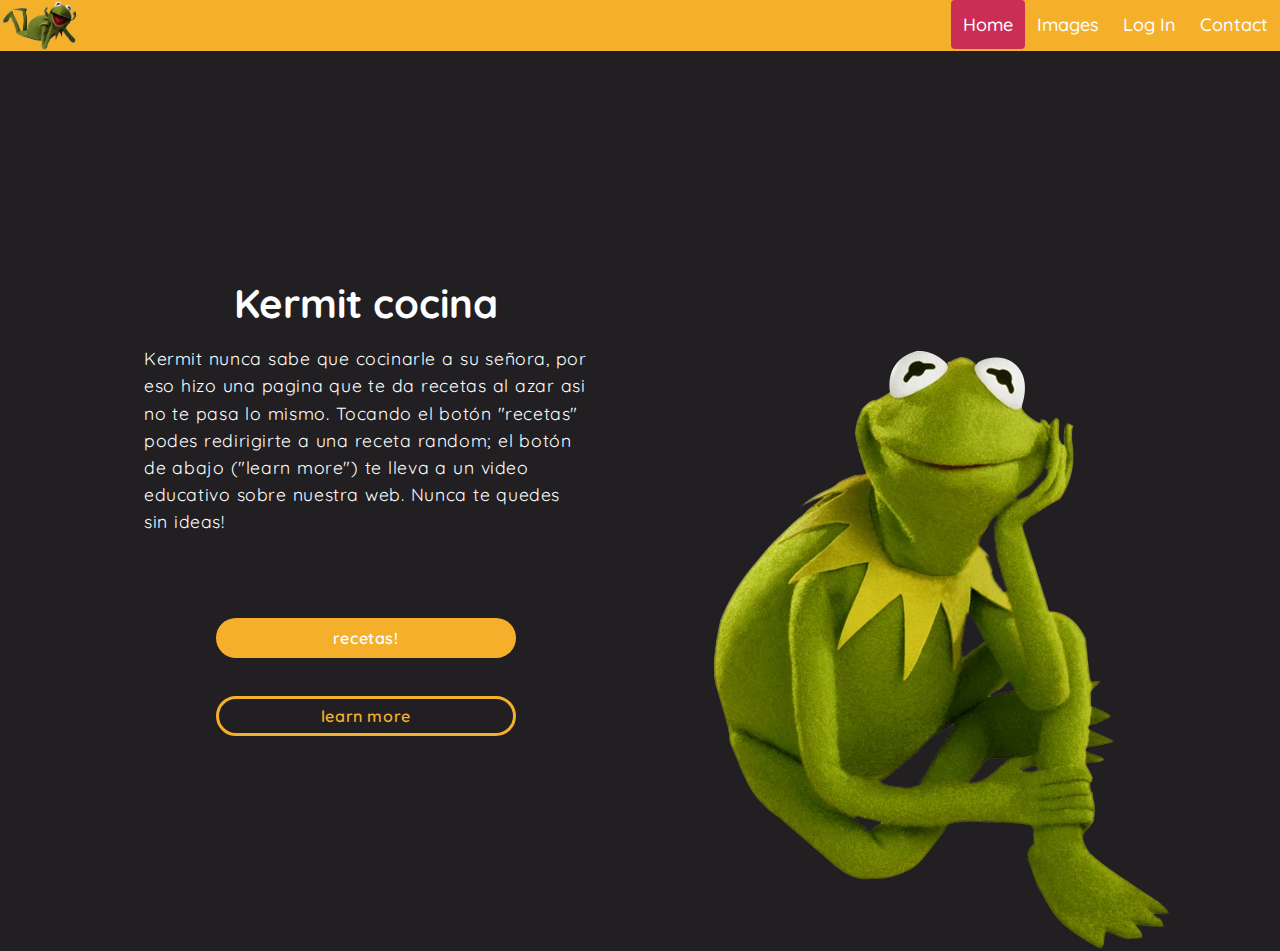
<file: index.html>
<html lang="en">
<head>
    <link href="https://fonts.googleapis.com/css2?family=Quicksand:wght@300;400;500;600;700&display=swap" rel="stylesheet">
    <link rel="icon" type="image/x-icon" href="./img/pngaaa.com-524167.png">
    <meta name="viewport" content="width=device-width, initial-scale=1.0">
    <link rel="stylesheet" href="index.css">
    <title>Kermit cocina home</title>
</head>
<body>
    <div class="navbar-container">
        <img  class="logo" src="./img/kermit-icon.png" alt="icon kermit">
        <div class="navbar">
          <a class="active" href="index.html">Home</a>
          <a href="img.html">Images</a>
          <a href="login.html">Log In</a>
          <a href="contact.html">Contact</a>
        </div>
    </div>
    <div class="container">
        <div class="recuadro-about">
            <div class="container-info">
                <h1>Kermit cocina</h1>
                <p>Kermit nunca sabe que cocinarle a su señora, por eso hizo una pagina que te da recetas al azar asi no te pasa lo mismo. Tocando el botón "recetas" podes redirigirte a una receta random; el botón de abajo ("learn more") te lleva a un video educativo sobre nuestra web. Nunca te quedes sin ideas!
                </p>
                <div>
                     <script>
                    var randomlinks=new Array()
                    
                    randomlinks[0]="https://www.paulinacocina.net/receta-arroz-primavera/25870"
                    randomlinks[1]="https://www.paulinacocina.net/receta-chocotorta-original/21722"
                    randomlinks[2]="https://www.hogarmania.com/cocina/recetas/ensaladas-verduras/"
                    randomlinks[3]="https://www.paulinacocina.net/como-hacer-polenta-con-tuco/25872"
                    randomlinks[4]="https://www.paulinacocina.net/colita-de-cuadril-al-horno/24770"
                    randomlinks[5]="https://www.paulinacocina.net/ingrediente/brocoli"
                    
                    function randomlink(){
                    window.location=randomlinks[Math.floor(Math.random()*randomlinks.length)]
                    }
                    </script>
                    <form method="post">
                    <p><input class="boton1" type="button" name="B1" value="recetas!" onclick="randomlink()"></p> </form>
                </div>
                    <div>
                        <form target="_blank" action="https://youtube.com/shorts/vz4wlkI0LHw?feature=share">
                        <button name="boton2" class="boton2">
                            learn more
                        </button>
                    </div>
                </form>
            </div>
           <div class="recuadro-img">
               <img src="/img/kermit-about.webp" alt="kermit feliz sentadito">
           </div>
        </div>
            
           
</body>
</html>
</file>
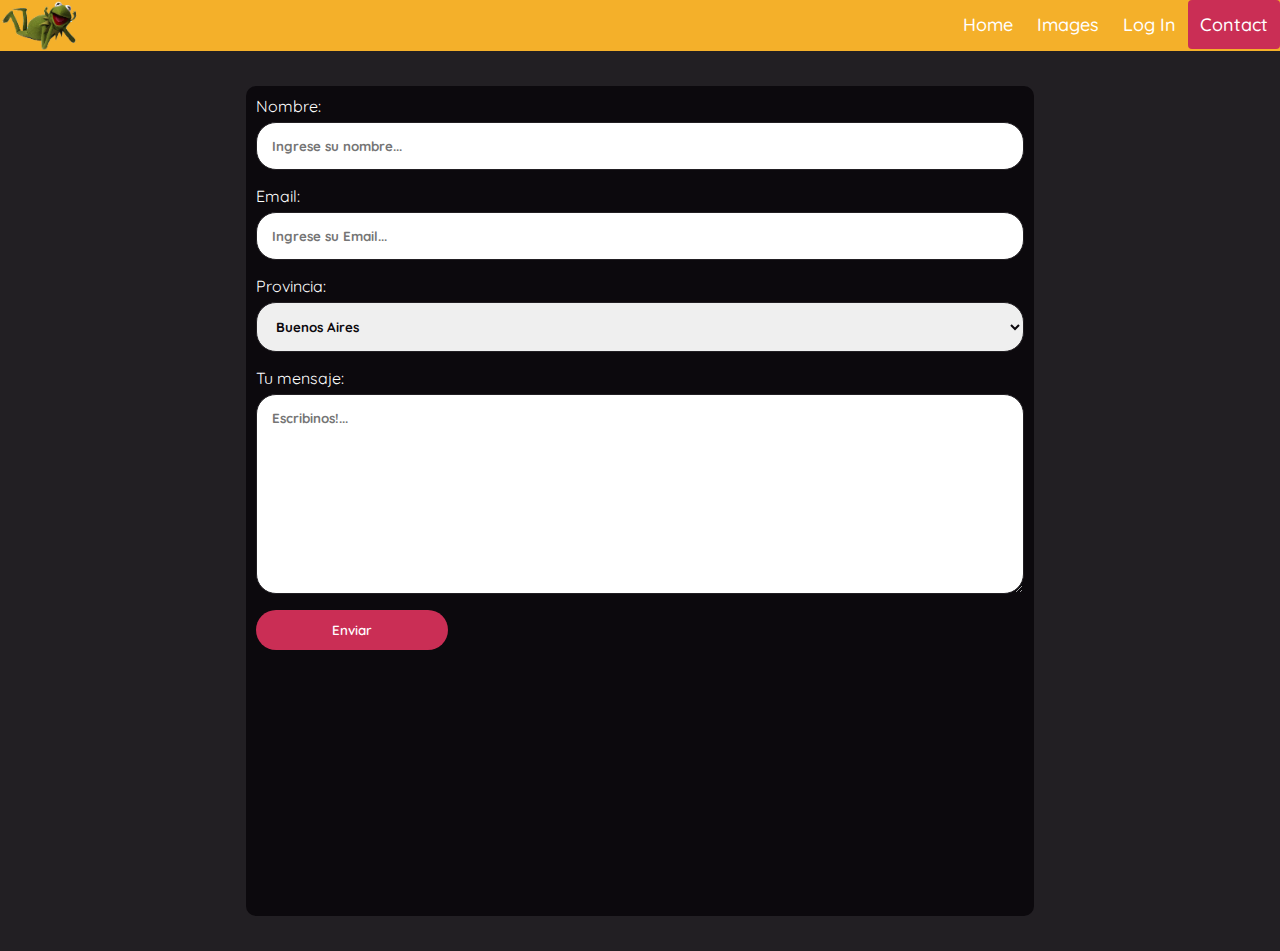
<file: contact.html>
<html lang="en">

<head>
    <link href="https://fonts.googleapis.com/css2?family=Quicksand:wght@300;400;500;600;700&display=swap"
        rel="stylesheet">
    <link rel="icon" type="image/x-icon" href="./img/pngaaa.com-524167.png">
    <meta name="viewport" content="width=device-width, initial-scale=1.0">
    <link rel="stylesheet" href="contact.css">
    <title>Contactanos!</title>
</head>

<body>
    <div class="navbar-container">
        <img class="logo" src="./img/kermit-icon.png" alt="icon kermit">
        <div class="navbar">
            <a href="index.html">Home</a>
            <a href="img.html">Images</a>
            <a href="login.html">Log In</a>
            <a class="active" href="contact.html">Contact</a>
        </div>
    </div>
    <div class="recuadro">
        <div class="contacto-container">
            <form action="">
                <label for="nombre">Nombre:</label>
                <input class="inputs-color" type="text" id="nombre" name="nombre" placeholder="Ingrese su nombre...">
    
                <label for="mail">Email:</label>
                <input class="inputs-color" type="email" id="mail" name="mail" placeholder="Ingrese su Email...">
    
                <label for="provincia">Provincia:</label>
                <select class="inputs-color" id="provincia" name="provincia">
                    <option value="bsas">Buenos Aires</option>
                    <option value="caba">CABA</option>
                    <option value="cordoba">Cordoba</option>
                    <option value="mendoza">Mendoza</option>
                    <option value="rionegro">Río Negro</option>
                    <option value="santafe">Santa Fe</option>
                    <option value="tierradelfuego">Tierra del Fuego</option>
                    <option value="corrientes">Corrientes</option>
                    <option value="salta">Salta</option>
                    <option value="tucuman">Tucumán</option>
                    <option value="otra">OTRA</option>
                </select>
    
                <label for="mensaje">Tu mensaje:</label>
                <textarea class="inputs-color" id="mensaje" name="mensaje" placeholder="Escribinos!..." style="height:200px"></textarea>
    
                <input type="submit" value="Enviar">
    
            </form>
        </div>
    </div>
    
</body>

</html>
</file>
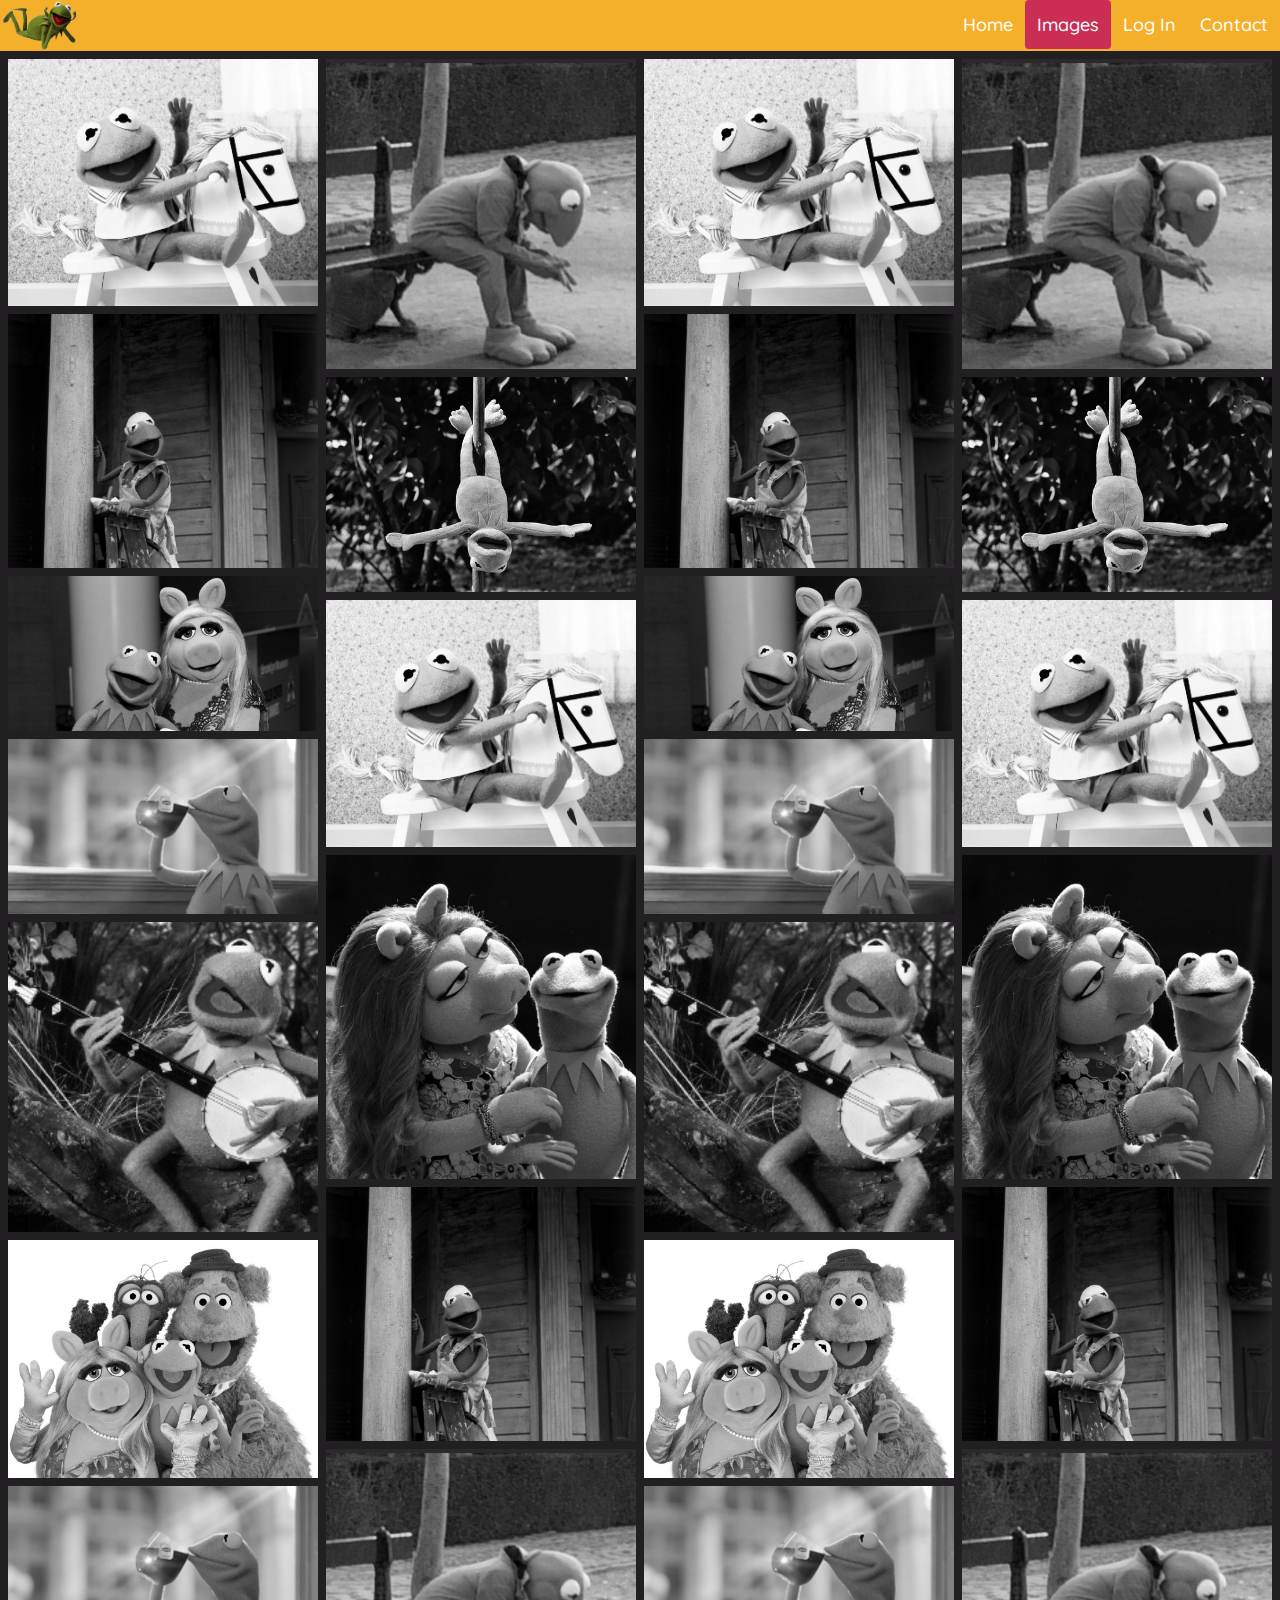
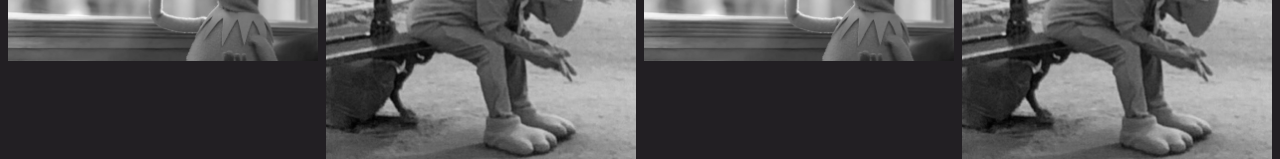
<file: img.html>
<html lang="en">
<head>
    <link href="https://fonts.googleapis.com/css2?family=Quicksand:wght@300;400;500;600;700&display=swap" rel="stylesheet">
    <link rel="icon" type="image/x-icon" href="./img/pngaaa.com-524167.png">
    <meta name="viewport" content="width=device-width, initial-scale=1.0">
    <link rel="stylesheet" href="img.css">
    <title>Imagenes de Kermit</title>
</head>
<body>
    <div class="navbar-container">
        <img  class="logo" src="./img/kermit-icon.png" alt="icon kermit">
        <div class="navbar">
          <a  href="index.html">Home</a>
          <a class="active" href="img.html">Images</a>
          <a href="login.html">Log In</a>
          <a href="contact.html">Contact</a>
        </div>
    </div>
    <div class="row">
        <div class="column">
          <figure><img src="/img/kermit-chiquito.webp" alt="kermit chiquito"></figure>
          <figure><img src="/img/kermit-pintura.webp" alt="kermit pintando"></figure>
          <figure><img src="/img/kermit-misspiggy.jpg" alt="kermit con su señora"></figure>
          <figure><img src="/img/kermit-TE.jpg" alt="kermit tomando tecito"></figure>
          <figure><img src="/img/kermit-guitarra.jpg" alt="kermit tocando el sensei"></figure>
          <figure><img src="/img/kermit-amigos.jpg" alt="kermit con la banda"></figure>
          <figure><img src="/img/kermit-TE.jpg" alt="kermit tomando tecito"></figure>
        </div>
        <div class="column">
          <figure><img src="/img/kermit-triste.jpg" alt="kermit triste"></figure>
          <figure><img src="/img/kermit-poledance.png" alt="kermit bailando"></figure>
          <figure><img src="/img/kermit-chiquito.webp" alt="kermit chiquito"></figure>
          <figure><img src="/img/kermit-laotra.jpg" alt="kermit con su otra señora"></figure>
          <figure><img src="/img/kermit-pintura.webp" alt="kermit pintando"></figure>
          <figure><img src="/img/kermit-triste.jpg" alt="kermit triste"></figure>
        </div>
        <div class="column">
          <figure><img src="/img/kermit-chiquito.webp" alt="kermit chiquito"></figure>
          <figure><img src="/img/kermit-pintura.webp" alt="kermit pintando"></figure>
          <figure><img src="/img/kermit-misspiggy.jpg" alt="kermit con su señora"></figure>
          <figure><img src="/img/kermit-TE.jpg" alt="kermit tomando tecito"></figure>
          <figure><img src="/img/kermit-guitarra.jpg" alt="kermit tocando el sensei"></figure>
          <figure><img src="/img/kermit-amigos.jpg" alt="kermit con la banda"></figure>
          <figure><img src="/img/kermit-TE.jpg" alt="kermit tomando tecito"></figure>
        </div>
        <div class="column">
          <figure><img src="/img/kermit-triste.jpg" alt="kermit triste"></figure>
          <figure><img src="/img/kermit-poledance.png" alt="kermit bailando"></figure>
          <figure><img src="/img/kermit-chiquito.webp" alt="kermit chiquito"></figure>
          <figure><img src="/img/kermit-laotra.jpg" alt="kermit con su otra señora"></figure>
          <figure><img src="/img/kermit-pintura.webp" alt="kermit pintando"></figure>
          <figure><img src="/img/kermit-triste.jpg" alt="kermit triste"></figure>
        </div>
      </div>
</body>
</html>
</file>
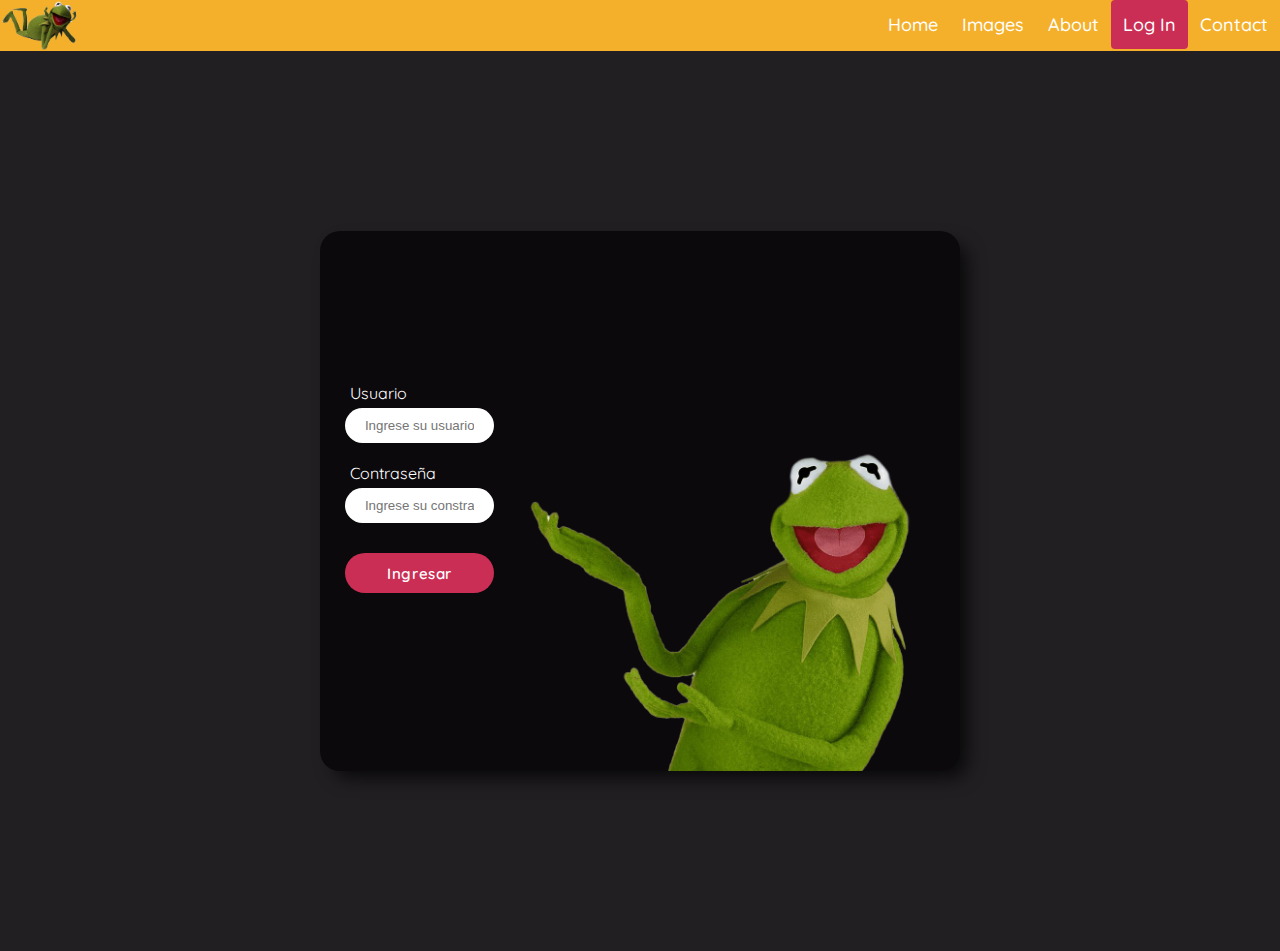
<file: login.html>
<html lang="en">

<head>
    <link href="https://fonts.googleapis.com/css2?family=Quicksand:wght@300;400;500;600;700&display=swap"
        rel="stylesheet">
    <link rel="icon" type="image/x-icon" href="./img/pngaaa.com-524167.png">
    <meta name="viewport" content="width=device-width, initial-scale=1.0">
    <link rel="stylesheet" href="login.css">
    <title>Log in!</title>
</head>

<body>
    <div class="navbar-container">
        <img class="logo" src="./img/kermit-icon.png" alt="icon kermit">
        <div class="navbar">
            <a href="index.html">Home</a>
            <a href="img.html">Images</a>
            <a href="#about">About</a>
            <a class="active" href="login.html">Log In</a>
            <a href="contact.html">Contact</a>
        </div>
    </div>
    <div class="container">
        <div class="recuadro-login">
             <div class="container-form">
                 <form>
                     <div class="container-input">
                         <label for="usuario">Usuario</label>
                         <input type="text" id="usuario" placeholder="Ingrese su usuario">
                     </div>
                     <div class="container-input">
                         <label for="password">Contraseña</label>
                         <input type="password" id="password" placeholder="Ingrese su constraseña">
                         <div class="container-input">
                             <button>Ingresar</button>
                         </div>  
                     </div>
                 </form>
             </div>
             <div class="container-img">
                 <img src="/img/Kermit-login.png">
             </div>
        </div>
    </div>
</body>

</html>
</file>
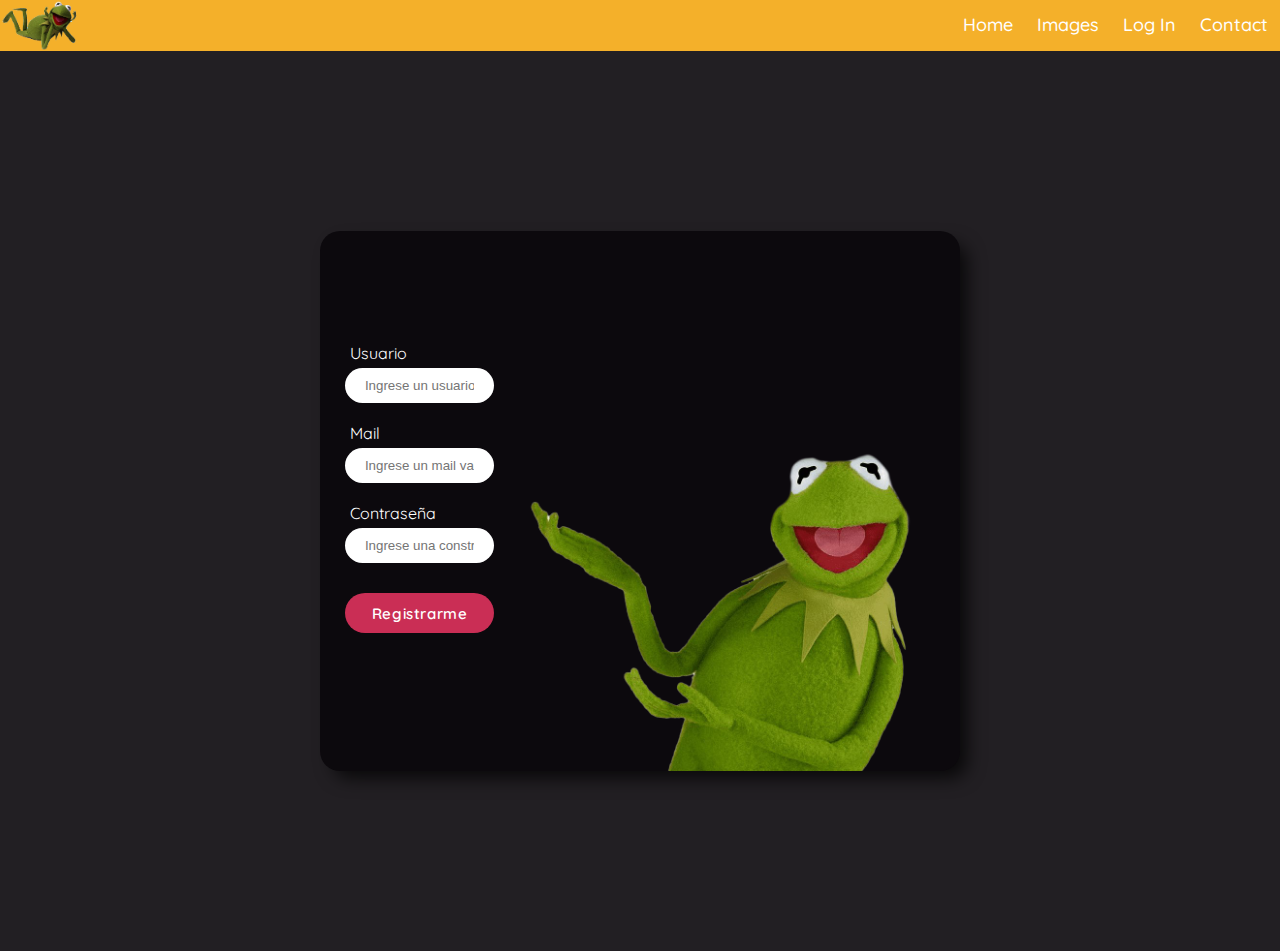
<file: up.html>
<html lang="en">
<head>
    <link href="https://fonts.googleapis.com/css2?family=Quicksand:wght@300;400;500;600;700&display=swap" rel="stylesheet">
    <link rel="icon" type="image/x-icon" href="./img/pngaaa.com-524167.png">
    <meta name="viewport" content="width=device-width, initial-scale=1.0">
    <link rel="stylesheet" href="up.css">
    <title>registrarse</title>
</head>
<body>
    <div class="navbar-container">
        <img  class="logo" src="./img/kermit-icon.png" alt="icon kermit">
        <div class="navbar">
          <a href="index.html">Home</a>
          <a href="img.html">Images</a>
          <a href="login.html">Log In</a>
          <a href="contact.html">Contact</a>
        </div>
    </div>
    <div class="container">
        <div class="recuadro-login">
             <div class="container-form">
                 <form>
                     <div class="container-input">
                         <label for="usuario">Usuario</label>
                         <input type="text" id="usuario" placeholder="Ingrese un usuario">
                     </div>
                     <div class="container-input">
                         <label for="mail">Mail</label>
                         <input type="email" id="mail" placeholder="Ingrese un mail valido">
                     </div>
                     <div class="container-input">
                         <label for="password">Contraseña</label>
                         <input type="password" id="password" placeholder="Ingrese una constraseña">
                         <div class="container-input">
                             <button>Registrarme</button>
                         </div>  
                     </div>
                 </form>
             </div>
             <div class="container-img">
                 <img src="/img/Kermit-login.png">
             </div>
        </div>
    </div>
</body>
</html>
</file>
<file: index.css>
body {
    font-family: 'Quicksand';
    background-color: #221F23;
    margin: 0%;
}


.navbar-container {
    overflow: hidden;
    background-color: #F4B02A;
}


.navbar-container a {
    float: left;
    color: white;
    text-align: center;
    padding: 12px;
    text-decoration: none;
    font-size: 18px;
    line-height: 25px;
    border-radius: 4px;
    font-weight: 500;
  }


  .logo {
    width: 5rem;
  }


  .navbar-container a:hover {
    background-color: #F5B83D;
    color: #0C090D;
    font-weight: 500;
    font-family: 'Quicksand';
    cursor: pointer;
  }
  

  .navbar-container a.active {
    background-color: #CA2E55;
    color: white;
    font-weight: 500;
  }
  

  .navbar {
    float: right;
  }


.portada-container {
  background-image: url(/img/kermit-hamburguesa.webp);
  height: 100vh;
  background-size: cover;
  background-repeat: no-repeat;
  image-rendering: optimizeQuality;
  background-position: center;
  filter: grayscale();

}


  .container {
   width: 100%;
   height: 100%;
   display: flex;
   justify-content: center;
   align-items: center;
}


.recuadro-about {
  width: 90%;
  height: 100vh;
  background-color: #221F23;
  display: flex;
}


.container-info {
  width: 50%;
  height: 100vh;
  display: flex;
  justify-content: center;
  align-items: center;
  flex-direction: column;
  margin-left: 80px;
  margin-right: 80px;
}


p {
  color: white;
  font-family: 'Quicksand';
  font-weight: 400; 
  font-size: 1.1rem;
  letter-spacing: 0.6px;
  word-spacing: 0.6px;
  white-space: pre-wrap;
  line-height: 1.7rem;
}


h1 {
  color: white;
  font-size: 2.5rem;
  margin-bottom: 0;
}


.boton1 {
  font-size: 16px;
  font-family: 'Quicksand';
  letter-spacing: 0.6px;
  color: white;
  background-color: #F4B02A;
  border-radius: 20px;
  border: none;
  margin-top: 20px;
  width: 300px;
  height: 40px;
  padding: 0 20px;
  font-weight: 600;
}


.boton2 {
  font-family: 'Quicksand';
  font-size: 16px;
  font-weight: 600;
  letter-spacing: 0.6px;
  color: #F4B02A;
  background-color: #221F23;
  border-radius: 20px;
  border: 3px solid #F4B02A;
  margin-top: 20px;
  width: 300px;
  height: 40px;
  padding: 0 20px;
}


.recuadro-img img {
  width: 100%;
  height: 100%;
  border-radius: 20px;
  object-fit: scale-down;
  object-position: bottom;
}


.boton1:hover {
color: white;
background-color: #CA2E55;
border: none;
cursor: pointer;
}


.boton2:hover {
  color: #CA2E55;
  background-color: #221F23;
  border: 3px solid #CA2E55;
  cursor: pointer;
}


.footer-container {
  position: static;
  left: 0;
  bottom: 0;
  width: 100%;
  height: 15vh;
  background-color: #151316;
  color: white;
  text-align: center;
  display: flex;
  justify-content: space-around;
  flex-direction: row;
}


.footer-container p h3 {
  font-family: 'Quicksand';
  font-size: 20px;
  font-weight: 500;
}


.footer-text p {
  font-size: 20px;
  font-weight: 500;
  color: #605562;
}


.footer-links {
  justify-content: left;
}


.footer-links a {
  font-size: 17px;
  font-weight: 500;
  color: #605562;
  margin-right: 0.5px;
}


.footer-links a:hover {
  color: #F4B02A;
  font-weight: 300;
}
  

  @media screen and (max-width: 400px) {
    .header a {
      float: none;
      display: block;
      text-align: left;
    }
    .header-right {
      float: none;
    }

    .logo {
        display: none;
    }
  }


  @media (max-width: 700px) {
    .recuadro-img img {
      display: none;
    }

    .recuadro-about {
      display: flex;
      justify-content: center;
      height: 70vh;
    }

    .portada-container {
      background-position: right;
    }

    footer {
      display: none;
    }
  }
</file>
<file: contact.css>
html body {
    font-family: 'Quicksand';
    background-color: #221F23;
    margin: 0%;
}


.navbar-container {
    overflow: hidden;
    background-color: #F4B02A;
}


.navbar-container a {
    float: left;
    color: white;
    text-align: center;
    padding: 12px;
    text-decoration: none;
    font-size: 18px;
    line-height: 25px;
    border-radius: 4px;
    font-weight: 500;
  }


  .logo {
    width: 5rem;
  }


  .navbar-container a:hover {
    background-color: #F5B83D;
    color: #0C090D;
    font-weight: 500;
    font-family: 'Quicksand';
    cursor: pointer;
  }
  

  .navbar-container a.active {
    background-color: #CA2E55;
    color: white;
    font-weight: 500;
  }
  

  .navbar {
    float: right;
  }
  
.recuadro {
    width: 100%;
    height: 100vh;
    display: flex;
    align-items: center;
    justify-content: center;
}


  .contacto-container {
    width: 60vw;
    height: 90vh;
    border-radius: 10px;
    background-color: #0C090D;
    padding: 10px;
    color: white;
  }


  input, select, textarea {
    width: 100%;
    padding: 15px;
    color: white;
    border: 1px solid #221F23;
    box-sizing: border-box;
    margin-top: 6px;
    margin-bottom: 16px;
    resize: vertical;
    justify-content: center;
    align-items: center;
    display: flex;
    font-family: 'Quicksand';
    font-weight: 500;
    border-radius: 20px;
  }


  input[type=submit] {
    background-color: #CA2E55;
    color: white;
    padding: 12px 20px;
    border: none;
    border-radius: 20px;
    cursor: pointer;
    font-weight: 600;
    width: 15vw;
  }

  input[type=submit]:hover {
      background-color: #F4B02A;
  }


  .inputs-color {
      color: #0C090D;
      font-weight: 800;
  }


  @media screen and (max-width: 400px) {
    .header a {
      float: none;
      display: block;
      text-align: left;
    }
    .header-right {
      float: none;
    }

    .logo {
        display: none;
    }
  }


  @media (max-width: 700px) {
      .contacto-container {
          width: 100%;
      }
  }
</file>
<file: img.css>
body {
    font-family: 'Quicksand';
    background-color: #221F23;
    margin: 0%;
}


.navbar-container {
    overflow: hidden;
    background-color: #F4B02A;
}


.navbar-container a {
    float: left;
    color: white;
    text-align: center;
    padding: 12px;
    text-decoration: none;
    font-size: 18px;
    line-height: 25px;
    border-radius: 4px;
    font-weight: 500;
  }


  .logo {
    width: 5rem;
  }


  .navbar-container a:hover {
    background-color: #F5B83D;
    color: #0C090D;
    font-weight: 500;
    font-family: 'Quicksand';
    cursor: pointer;
  }
  

  .navbar-container a.active {
    background-color: #CA2E55;
    color: white;
    font-weight: 500;
  }
  

  .navbar {
    float: right;
  }


  .row {
    display: flex;
    padding: 0 4px;
  }
  
 
  .column {
    flex: 25%;
    max-width: 25%;
    padding: 0 4px;
  }
  
  .column img {
    margin-top: 8px;
    vertical-align: middle;
    width: 100%;
  }
  
  .row img {
      filter: grayscale(100%);
  }


  figure {
    margin: 0;
  }

  .column figure {
	background: #221F23;
}
.column figure img {
	opacity: 1;
	-webkit-transition: .3s ease-in-out;
	transition: .3s ease-in-out;
}
.column figure:hover img {
	opacity: .5;
}

  @media screen and (max-width: 400px) {
    .header a {
      float: none;
      display: block;
      text-align: left;
    }
    .header-right {
      float: none;
    }

    .logo {
        display: none;
    }
  }

  @media screen and (max-width: 800px) {
    .column {
      flex: 50%;
      max-width: 50%;
    }
  }


  @media screen and (max-width: 600px) {
    .column {
      flex: 100%;
      max-width: 100%;
    }

    .row {
        flex-wrap: wrap;
    }
  }
</file>
<file: login.css>
body {
  font-family: 'Quicksand';
  background-color: #221F23;
  margin: 0%;
}


.navbar-container {
  overflow: hidden;
  background-color: #F4B02A;
}


.navbar-container a {
  float: left;
  color: white;
  text-align: center;
  padding: 12px;
  text-decoration: none;
  font-size: 18px;
  line-height: 25px;
  border-radius: 4px;
  font-weight: 500;
}


.logo {
  width: 5rem;
}


.navbar-container a:hover {
  background-color: #F5B83D;
  color: #0C090D;
  font-weight: 500;
  font-family: 'Quicksand';
  cursor: pointer;
}


.navbar-container a.active {
  background-color: #CA2E55;
  color: white;
  font-weight: 500;
}


.navbar {
  float: right;
}


.container {
  width: 100%;
  height: 100%;
  display: flex;
  justify-content: center;
  align-items: center;
}


.recuadro-login {
  width: 50%;
  height: 60%;
  background-color: #0C090D;
  border-radius: 20px;
  display: flex;
  box-shadow: 10px 10px 18px -3px rgba(0, 0, 0, 0.75);
  -webkit-box-shadow: 10px 10px 18px -3px rgba(0, 0, 0, 0.75);
  -moz-box-shadow: 10px 10px 18px -3px rgba(0, 0, 0, 0.75);
}


.container-form {
  width: 50%;
  height: 100%;
  display: flex;
  justify-content: center;
  align-items: center;
}


form {
  width: 100%;
  display: flex;
  flex-direction: column;
  align-items: center;
  flex-wrap: wrap;
}


.container-input {
  margin: 10px 0px;
  display: flex;
  flex-direction: column;
  width: 100%;
  align-items: center;
}


label {
  color: white;
  margin-bottom: 5px;
  width: 70%;
}


button {
  color: white;
  background-color: #CA2E55;
  font-family: 'Quicksand';
  font-size: 15px;
  font-weight: 600;
  letter-spacing: 0.6px;
  margin-top: 20px;
  width: 75%;
  height: 40px;
  border-radius: 20px;
  border: none;
  padding: 0 20px;
  cursor: pointer;
}

button:hover {
  background-color: #F4B02A;
}


input {
  width: 75%;
  height: 35px;
  border-radius: 20px;
  border: none;
  padding: 0 20px;
}


.container-img img {
  border-radius: 20px;
  width: 100%;
  object-fit: scale-down;
  height: 100%;
  object-position: bottom;
}


.registro-link {
  font-family: 'Quicksand';
  font-size: 15px;
  font-weight: 400;
  letter-spacing: 0.6px;
  margin-top: 20px;
  padding: 0 20px;
  cursor: pointer;
  color: #CA2E55;
}


.registro-link:hover {
  color: #F4B02A;
}


@media screen and (max-width: 400px) {
  .header a {
    float: none;
    display: block;
    text-align: left;
  }

  .header-right {
    float: none;
  }

  .logo {
    display: none;
  }
}


@media (max-width: 700px) {
  .container-img {
      display: none;
  }

  .container-form {
      width: 100%;
  }
}


@media (max-width: 1100px) {
  .recuadro-login {
    width: 80%;
    height: 70%;
  }

  .container-img {
    width: 40%;
  }
}
</file>
<file: up.css>
body {
    font-family: 'Quicksand';
    background-color: #221F23;
    margin: 0%;
}


.navbar-container {
    overflow: hidden;
    background-color: #F4B02A;
}


.navbar-container a {
    float: left;
    color: white;
    text-align: center;
    padding: 12px;
    text-decoration: none;
    font-size: 18px;
    line-height: 25px;
    border-radius: 4px;
    font-weight: 500;
  }


  .logo {
    width: 5rem;
  }


  .navbar-container a:hover {
    background-color: #F5B83D;
    color: #0C090D;
    font-weight: 500;
    font-family: 'Quicksand';
    cursor: pointer;
  }
  

  .navbar-container a.active {
    background-color: #CA2E55;
    color: white;
    font-weight: 500;
  }
  

  .navbar {
    float: right;
  }


  .container {
    width: 100%;
    height: 100%;
    display: flex;
    justify-content: center;
    align-items: center;
  }
  
  
  .recuadro-login {
    width: 50%;
    height: 60%;
    background-color: #0C090D;
    border-radius: 20px;
    display: flex;
    box-shadow: 10px 10px 18px -3px rgba(0, 0, 0, 0.75);
    -webkit-box-shadow: 10px 10px 18px -3px rgba(0, 0, 0, 0.75);
    -moz-box-shadow: 10px 10px 18px -3px rgba(0, 0, 0, 0.75);
  }
  
  
  .container-form {
    width: 50%;
    height: 100%;
    display: flex;
    justify-content: center;
    align-items: center;
  }
  
  
  form {
    width: 100%;
    display: flex;
    flex-direction: column;
    align-items: center;
    flex-wrap: wrap;
  }
  
  
  .container-input {
    margin: 10px 0px;
    display: flex;
    flex-direction: column;
    width: 100%;
    align-items: center;
  }
  
  
  label {
    color: white;
    margin-bottom: 5px;
    width: 70%;
  }
  
  
  button {
    color: white;
    background-color: #CA2E55;
    font-family: 'Quicksand';
    font-size: 15px;
    font-weight: 600;
    letter-spacing: 0.6px;
    margin-top: 20px;
    width: 75%;
    height: 40px;
    border-radius: 20px;
    border: none;
    padding: 0 20px;
    cursor: pointer;
  }
  
  button:hover {
    background-color: #F4B02A;
  }
  
  
  input {
    width: 75%;
    height: 35px;
    border-radius: 20px;
    border: none;
    padding: 0 20px;
  }
  
  
  .container-img img {
    border-radius: 20px;
    width: 100%;
    object-fit: scale-down;
    height: 100%;
    object-position: bottom;
  }  
  

  @media screen and (max-width: 400px) {
    .header a {
      float: none;
      display: block;
      text-align: left;
    }
    .header-right {
      float: none;
    }

    .logo {
        display: none;
    }
  }


  @media (max-width: 700px) {
      .container-img {
          display: none;
      }

      .container-form {
          width: 100%;
      }
  }


  @media (max-width: 1100px) {
    .recuadro-login {
      width: 80%;
      height: 70%;
    }
  
    .container-img {
      width: 40%;
    }
  }
</file>
